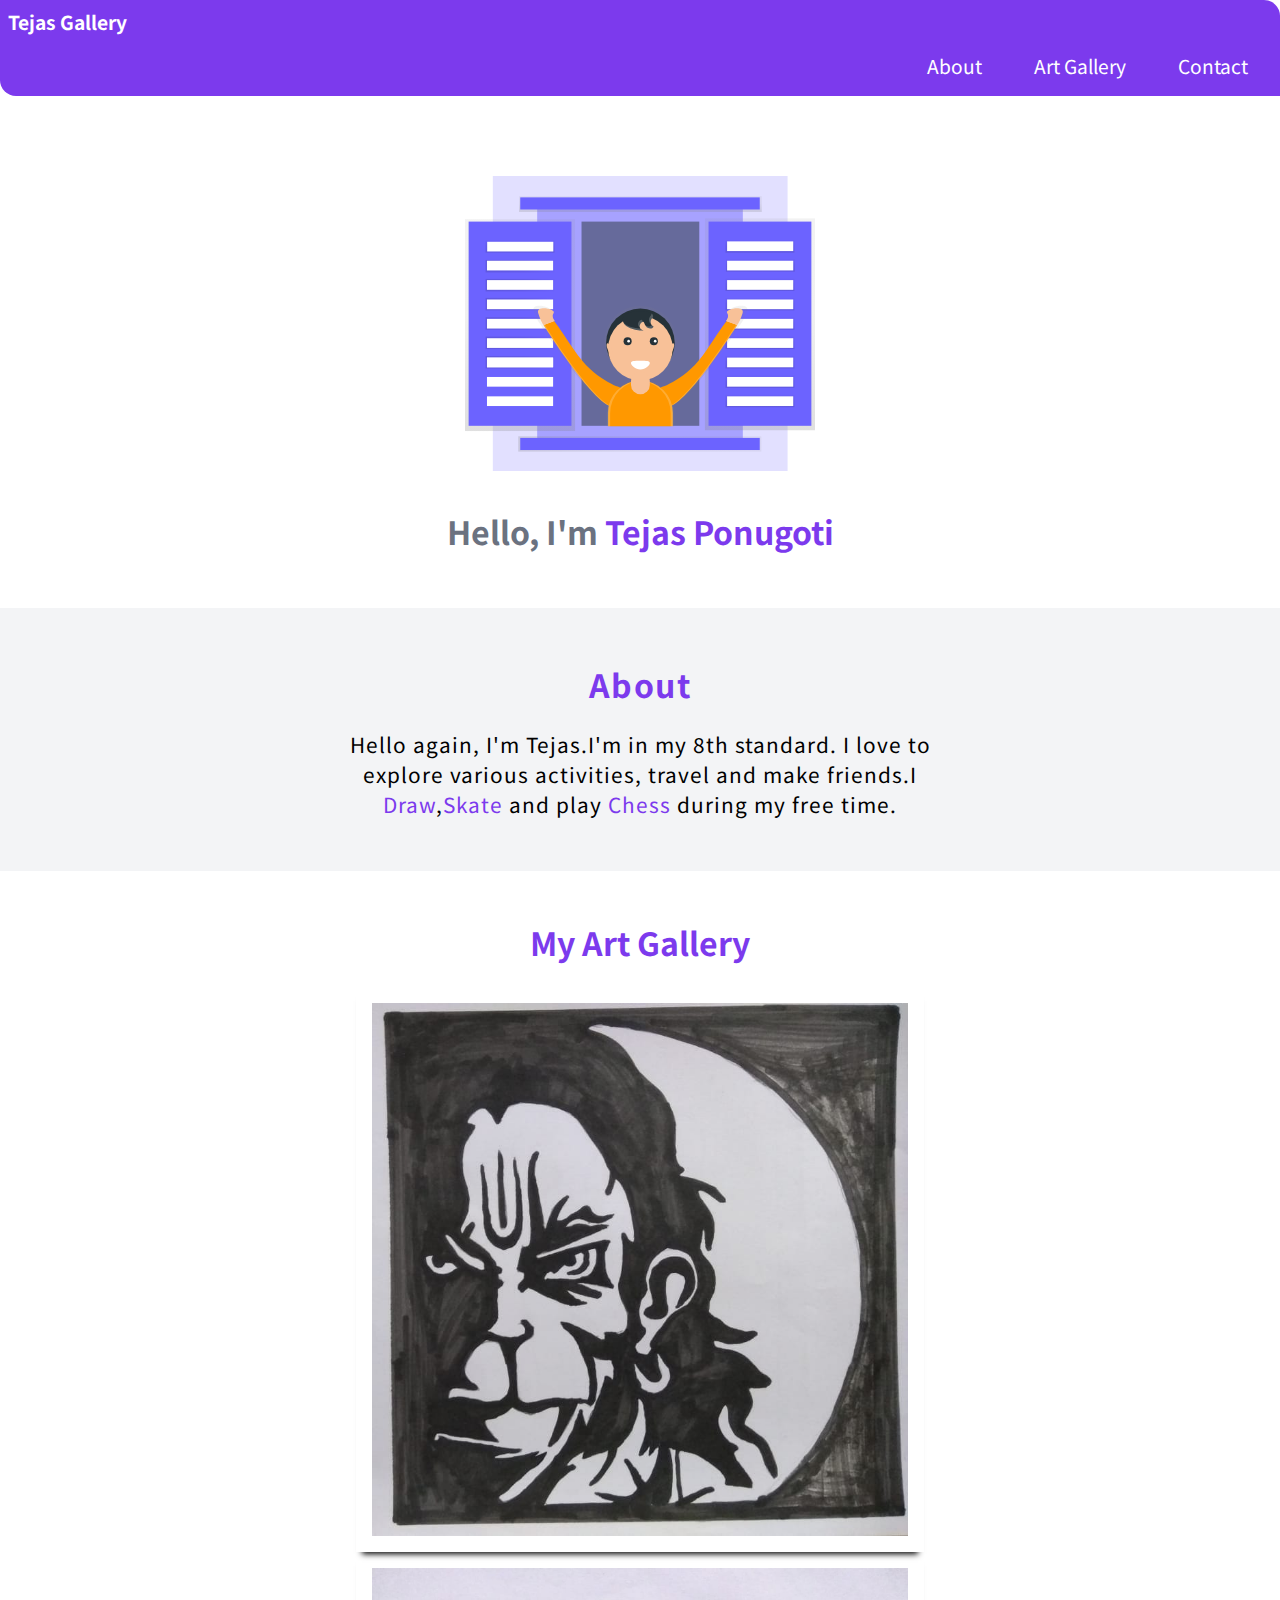
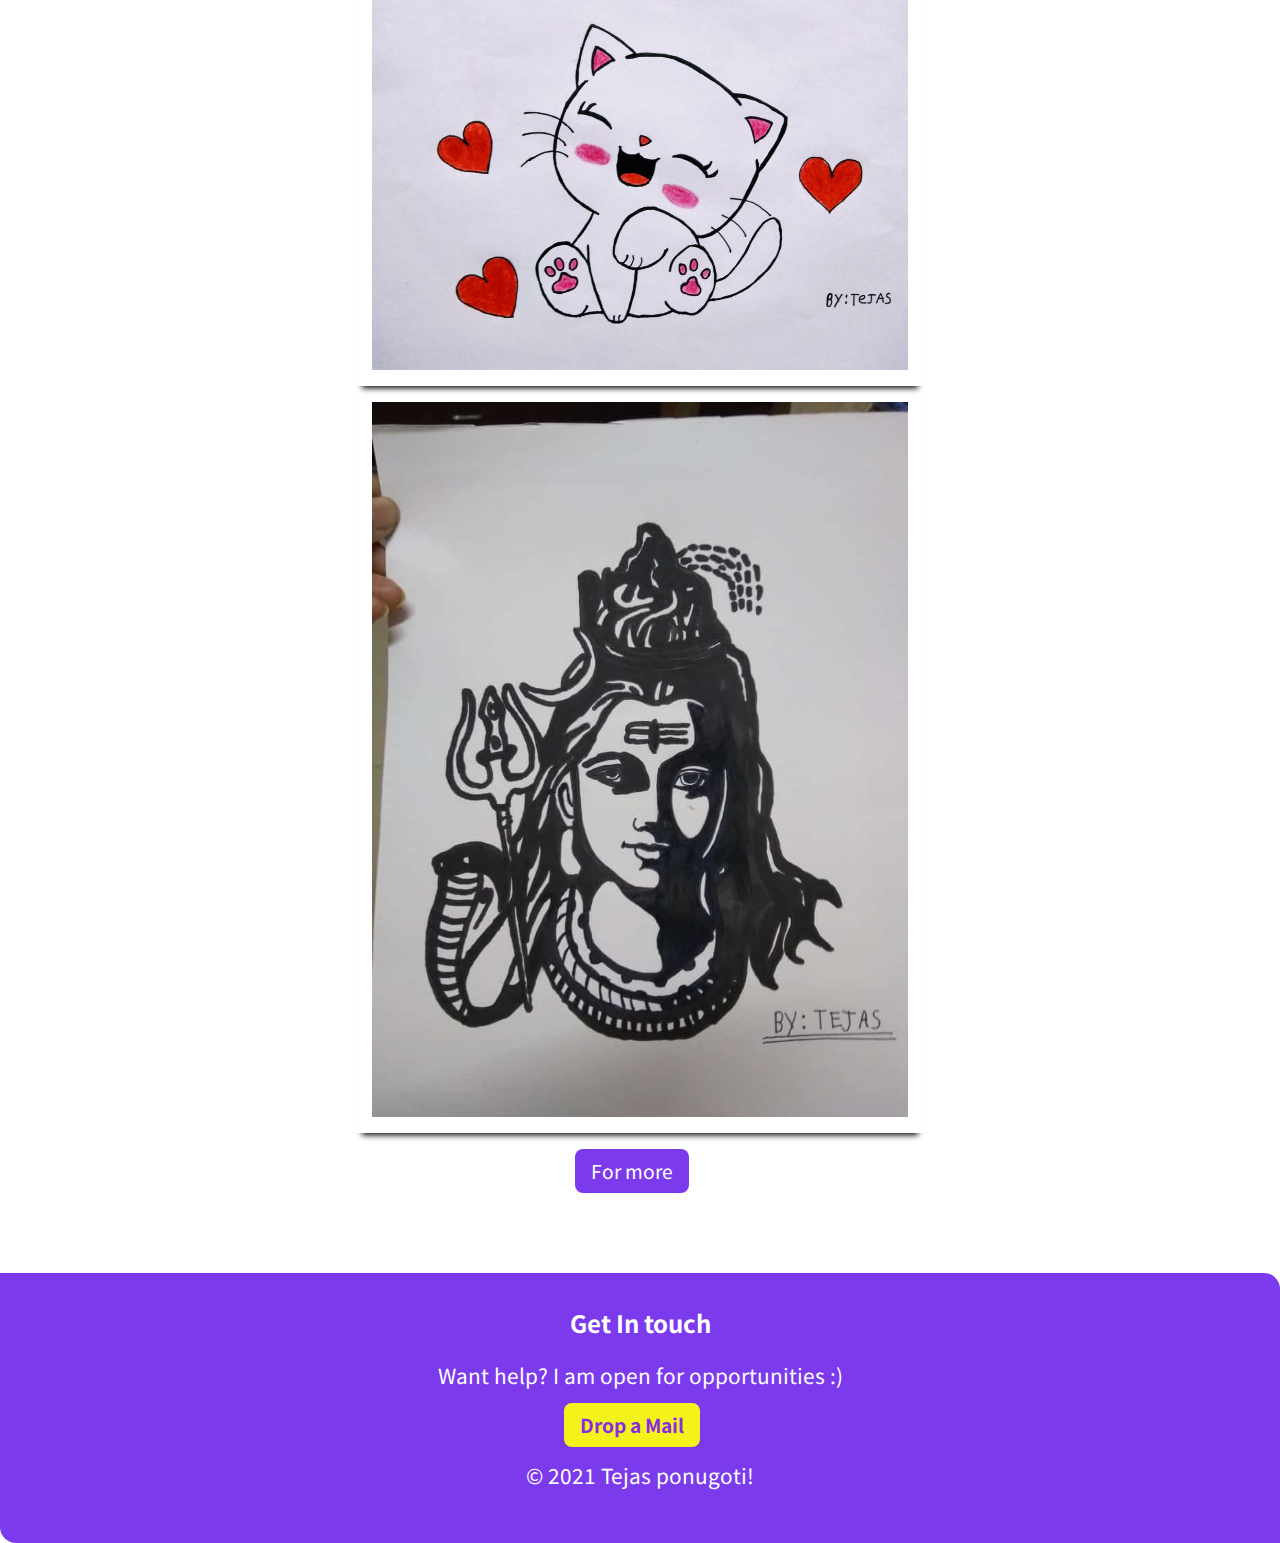
<file: index.html>
<!DOCTYPE html>
<html lang="en">
<head>
    <meta charset="UTF-8">
    <meta http-equiv="X-UA-Compatible" content="IE=edge">
    <meta name="viewport" content="width=device-width, initial-scale=1.0">
    <title>Home | Tejas Ponugoti</title>
    <link rel="stylesheet" href="style.css">
</head>
<body>

    <nav class="navigation container">
        <div class="nav-brand">Tejas Gallery</div>
        <div class="nav-links">
        <ul class="list-non-bullet nav-pills">
            <li class="list-item-inline"><a class="link" href="#about">About</a></li>
            <li class="list-item-inline"><a class="link" href="gallery.html">Art Gallery</a></li>
            <li class="list-item-inline"><a class="link" href="#contact">Contact</a></li>
        </ul>
        </div>
    </nav>

    <!--Header-->
    <header class="hero">
        <img class="hero-img" src="images/hero_img.svg" />
        <h1 class="hero-heading">Hello, I'm <span class="heading-inverted"> Tejas Ponugoti</span></h1>
    </header>

    <!--about-->
    <section class="section ow" id="about">
        <div class="container container-center tc">
            <h1>About</h1>
            <p>Hello again, I'm Tejas.I'm in my 8th standard.
                 I love to explore various activities, travel and make friends.I <span class="heading-inverted">Draw</span>,<span class="heading-inverted">Skate</span> and play <span class="heading-inverted">Chess</span> during my free time.
                </p>
            <p>
        </div>
    </section>

    <!--Art gallery-->
    
    <div class="container gallery_class">
      <h1>My Art Gallery</h1>
      <div class="img_class">
          <img class="img_child" src="images/image_1.jpeg" alt="">
          <img class="img_child" src="images/image_2.jpeg" alt="">
          <img class="img_child" src="images/image_3.jpeg" alt="">
          <a class="link-primary link" href="gallery.html" >For more</a>
      </div>
    </div>


    <!--Footer-->

    <footer class="footer">
        <div class="footer-header" id="contact">Get In touch</div>
        <p>Want help? I am open for opportunities :)</p>
        <ul class="social-links list-non-bullet">
            <li class="list-item-inline">
                <a class="link" href="mailto:kavithaponugoti@email.com" style="color:blueviolet;">Drop a Mail</a>
            </li>
        </ul>
        <p>© 2021 Tejas ponugoti!</p>
    </footer>




</body>
</html>
</file>
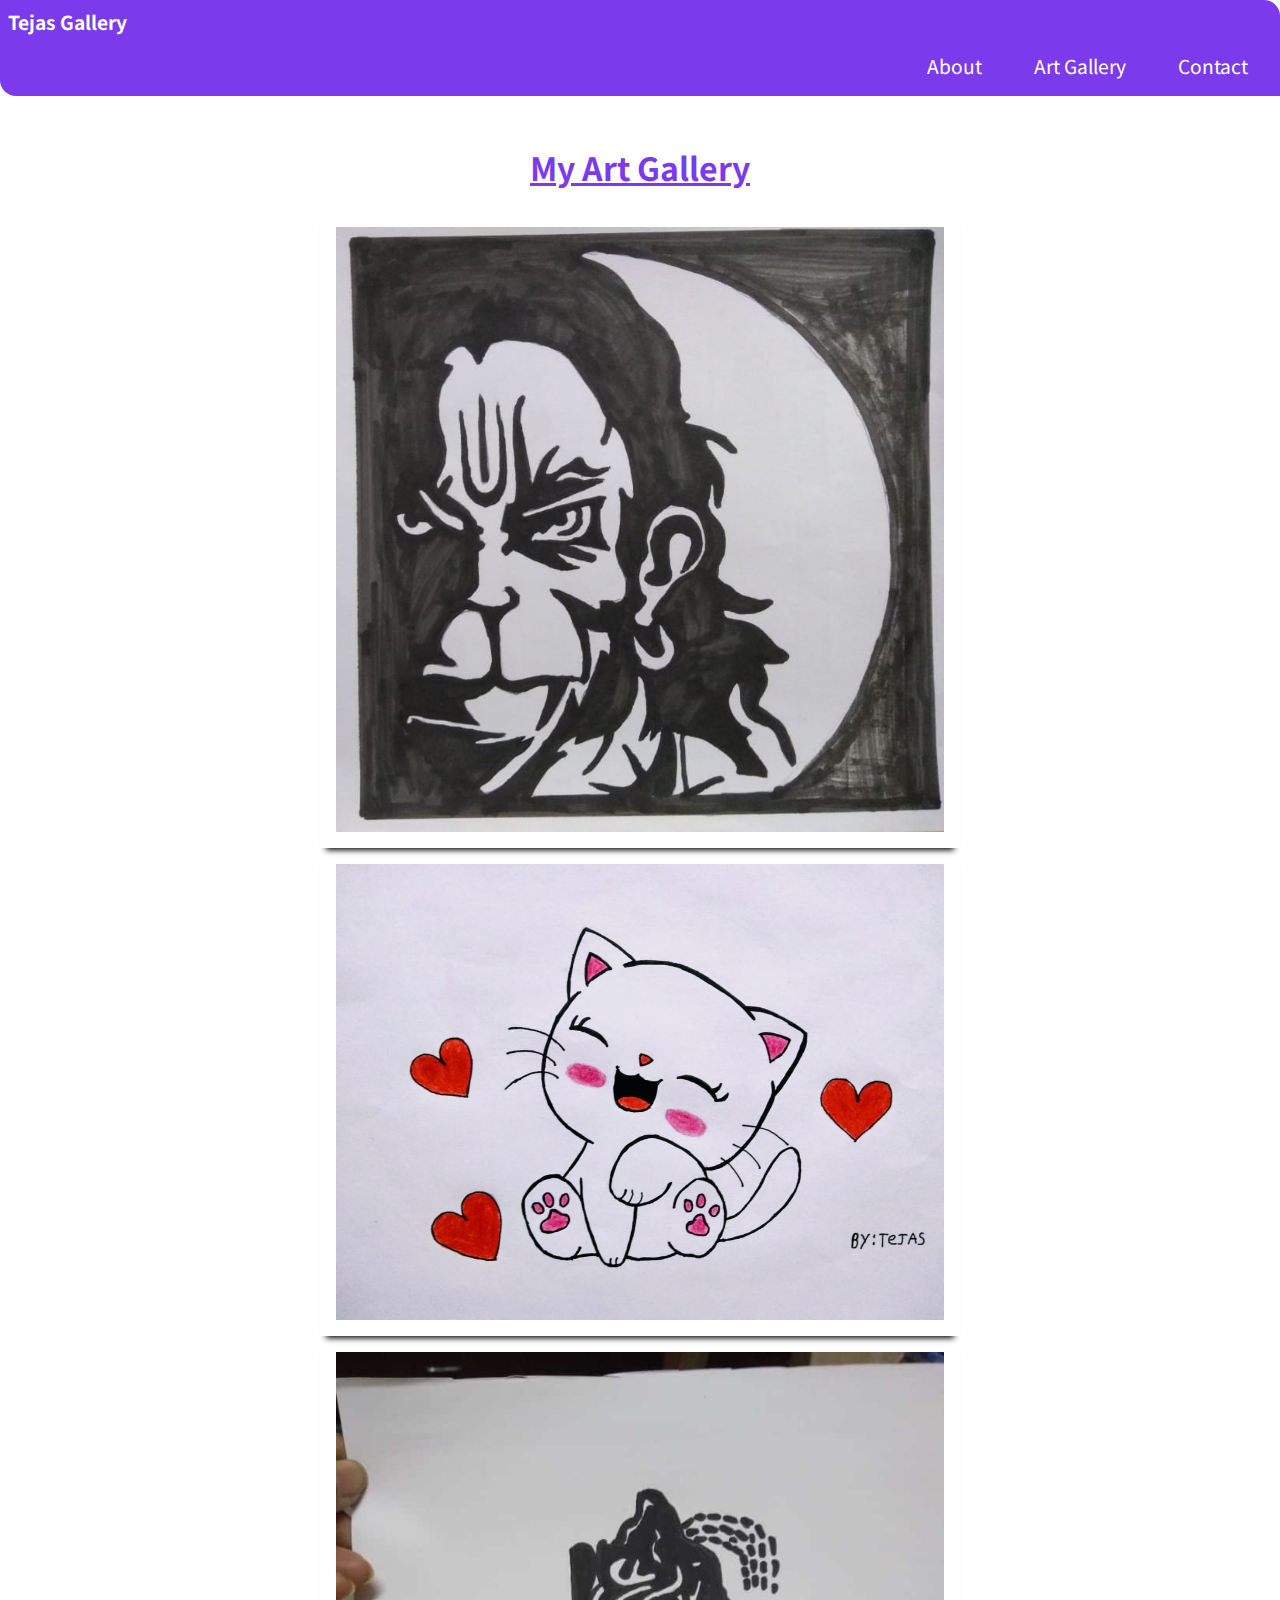
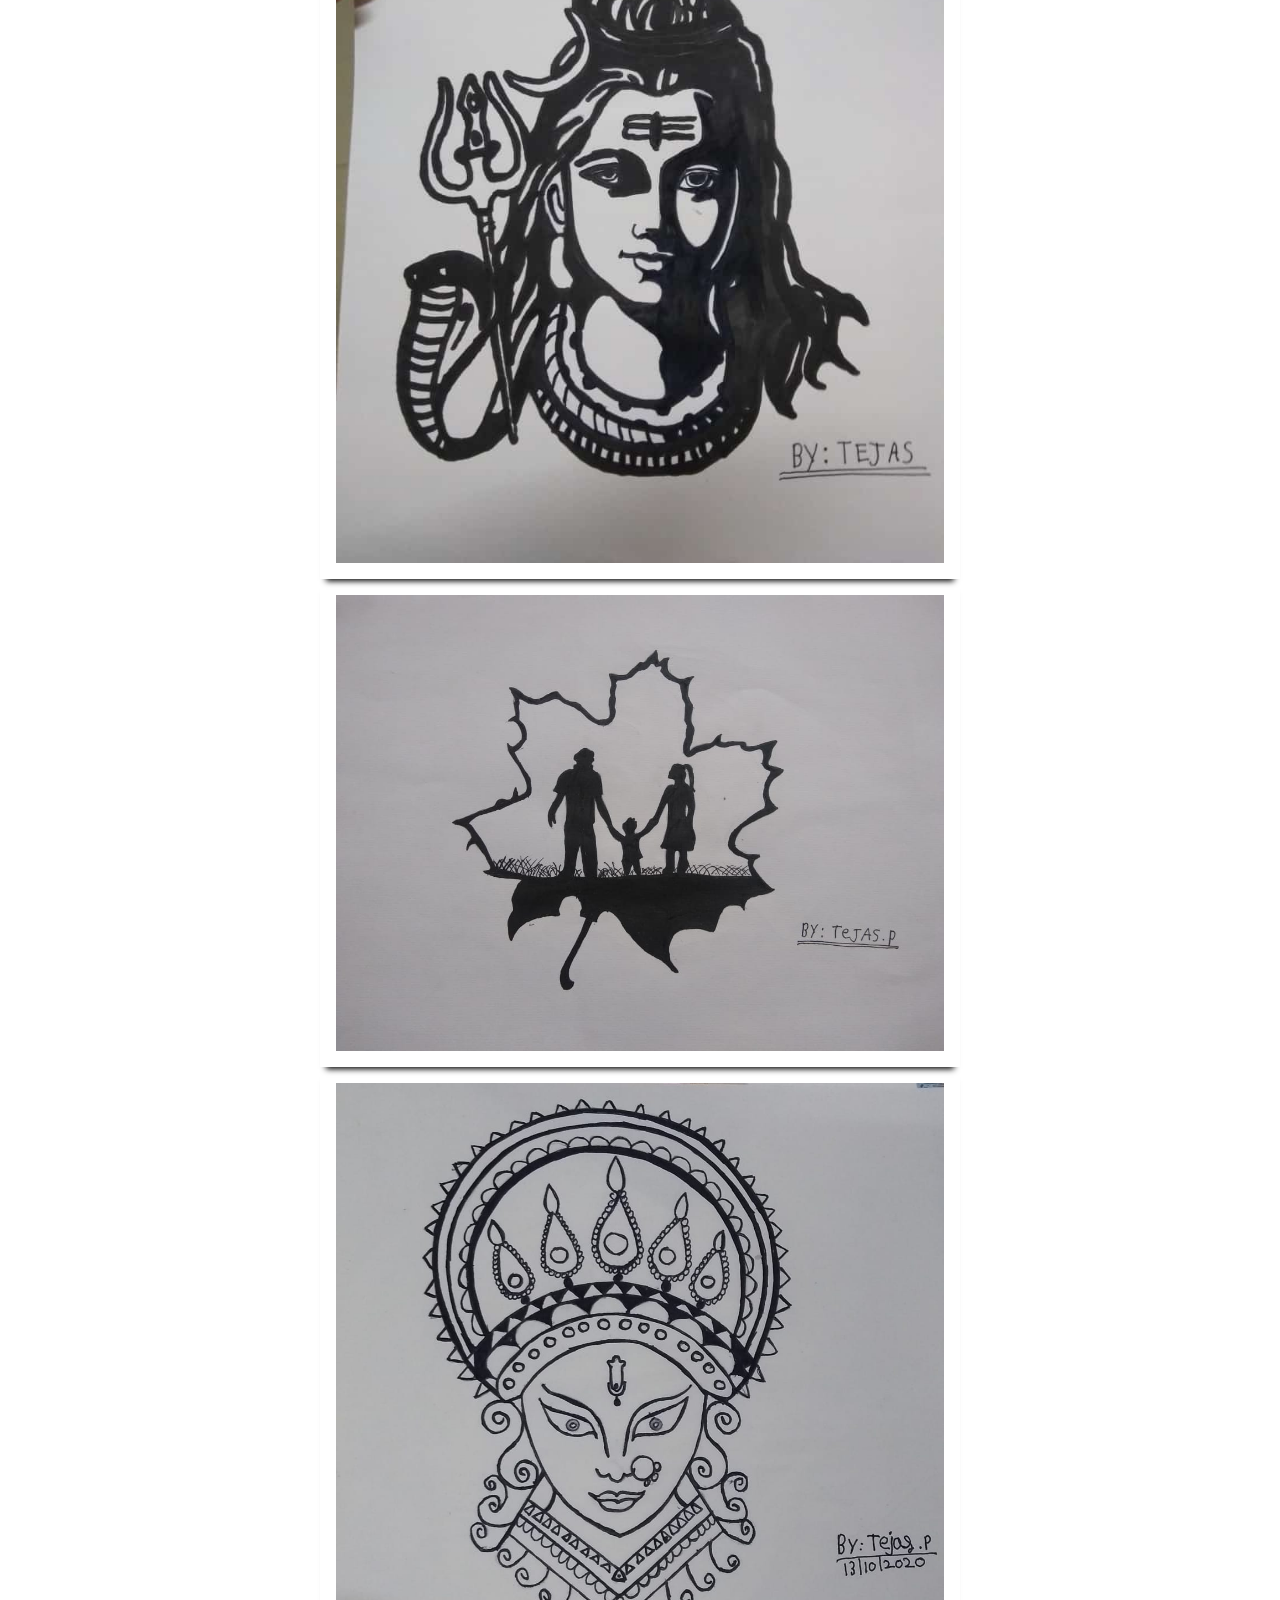
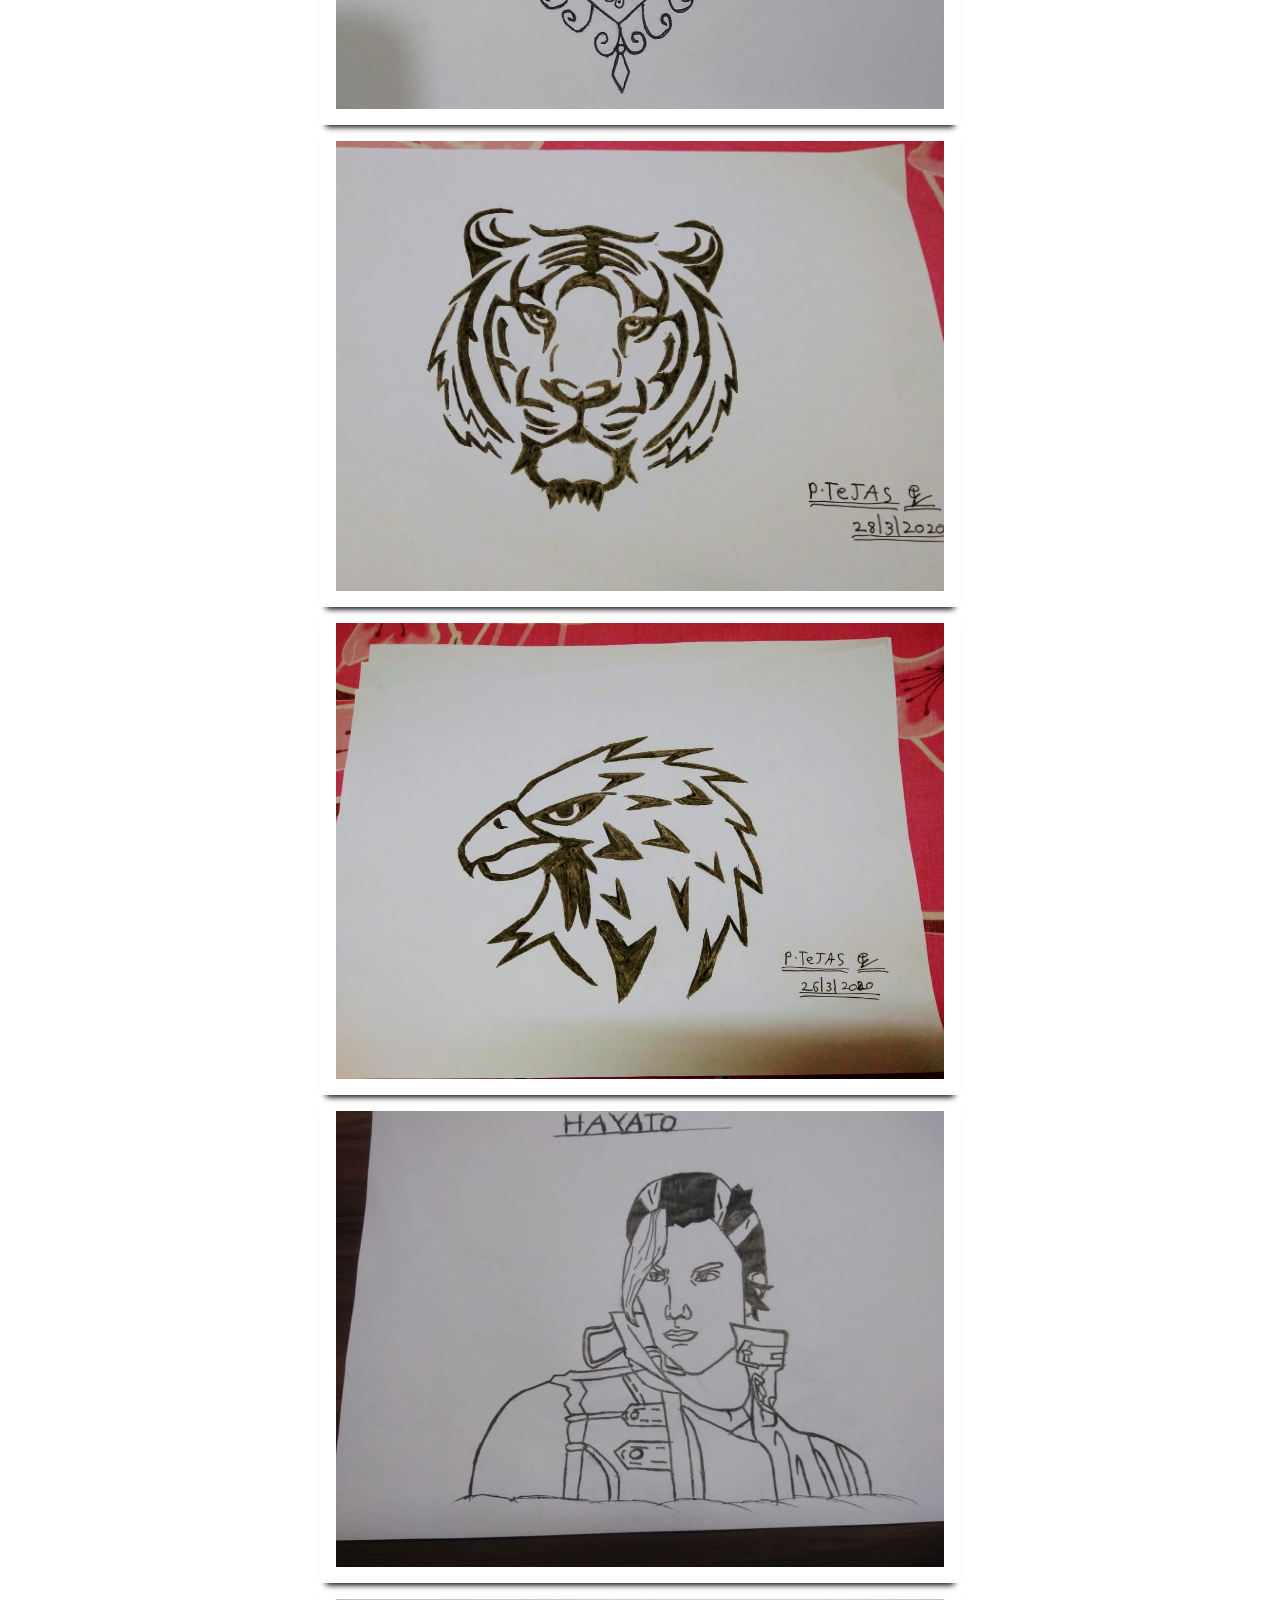
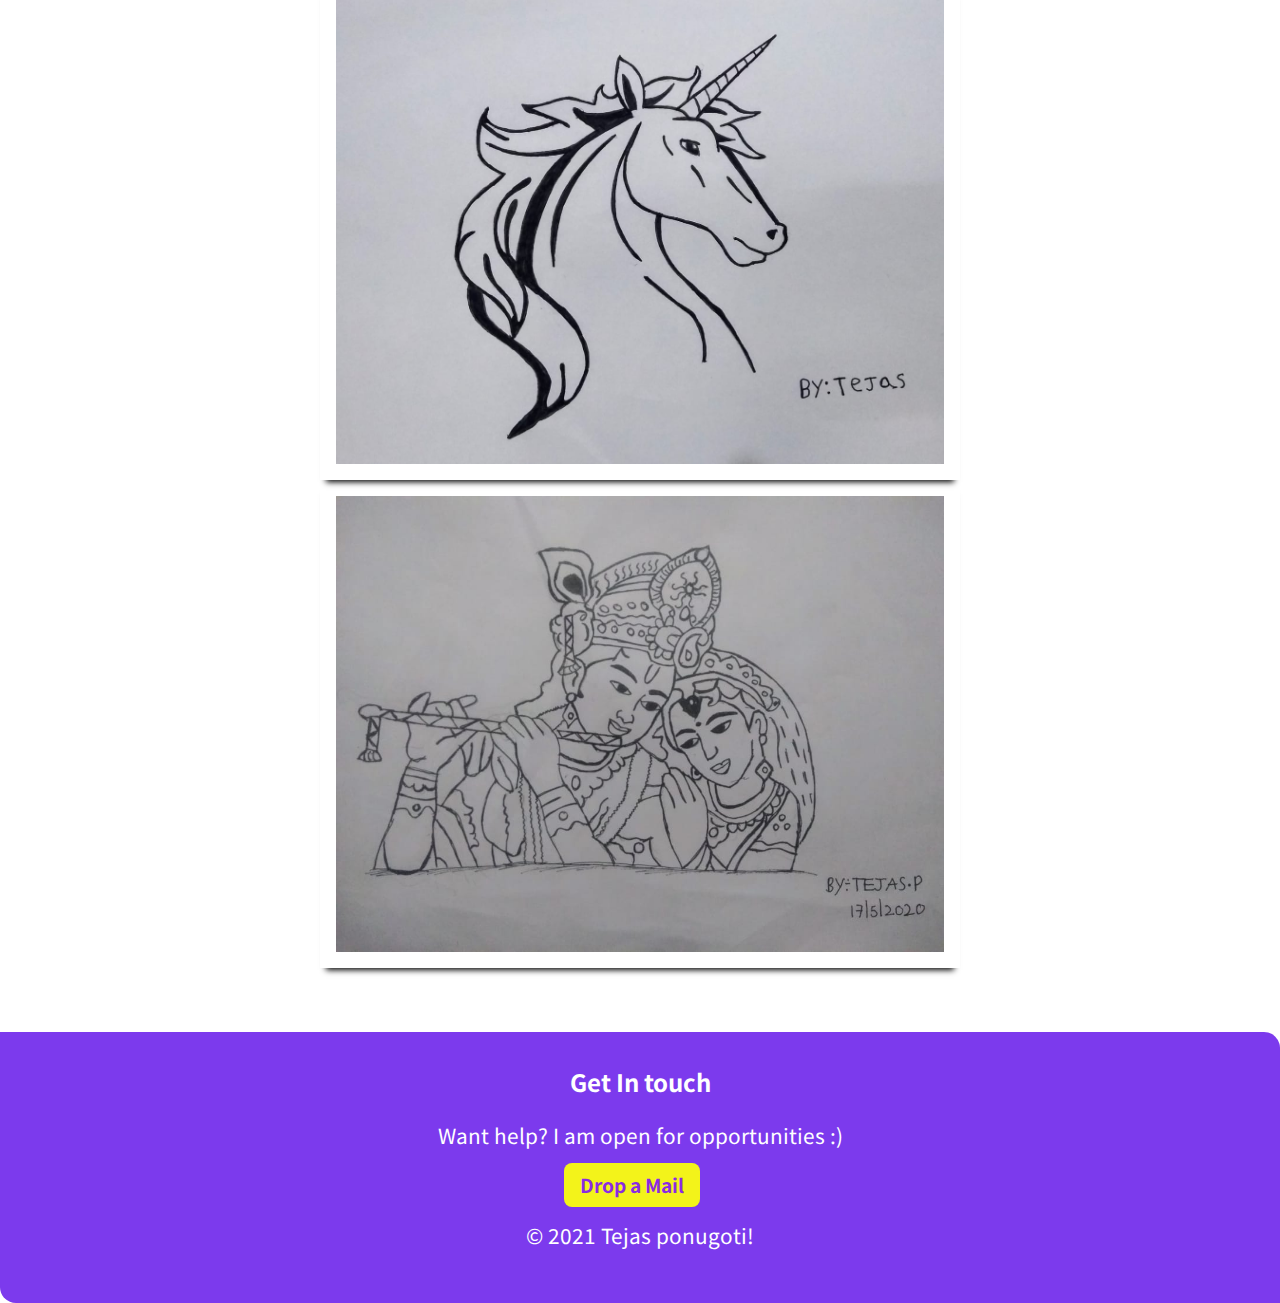
<file: gallery.html>
<!DOCTYPE html>
<html lang="en">
<head>
    <meta charset="UTF-8">
    <meta http-equiv="X-UA-Compatible" content="IE=edge">
    <meta name="viewport" content="width=device-width, initial-scale=1.0">
    <title>Tejas Ponugoti</title>
    <link rel="stylesheet" href="style.css">
</head>
<body>

    <!--header-->
    <nav class="navigation container">
        <div class="nav-brand">Tejas Gallery</div>
        <div class="nav-links">
        <ul class="list-non-bullet nav-pills">
            <li class="list-item-inline"><a class="link" href="index.html">About</a></li>
            <li class="list-item-inline"><a class="link" href="gallery.html">Art Gallery</a></li>
            <li class="list-item-inline"><a class="link" href="#contact">Contact</a></li>
        </ul>
        </div>
    </nav>

    <!--gallery-->
    <div class="container gallery_class">
      <h1 style="text-decoration: underline;">My Art Gallery</h1>
      <div class="img_class">
          <img class="img_child" src="images/image_1.jpeg" alt="">
          <img class="img_child" src="images/image_2.jpeg" alt="">
          <img class="img_child" src="images/image_3.jpeg" alt="">
          <img class="img_child" src="images/image_4.jpeg" alt="">
          <img class="img_child" src="images/image_5.jpeg" alt="">
          <img class="img_child" src="images/image_6.jpeg" alt="">
          <img class="img_child" src="images/image_7.jpeg" alt="">
          <img class="img_child" src="images/image_8.jpeg" alt="">
          <img class="img_child" src="images/image_9.jpeg" alt="">
          <img class="img_child" src="images/image_10.jpeg" alt="">
      </div>
    </div>

    <!--footer-->
    <footer class="footer">
        <div class="footer-header" id="contact">Get In touch</div>
        <p>Want help? I am open for opportunities :)</p>
        <ul class="social-links list-non-bullet">
            <li class="list-item-inline">
                <a style="color:blueviolet;" class="link" href="mailto:kavithaponugoti@email.com">Drop a Mail</a>
            </li>
        </ul>
        <p>© 2021 Tejas ponugoti!</p>
    </footer>

</body>
</html>
</file>
<file: style.css>
@import url('https://fonts.googleapis.com/css2?family=Noto+Sans+TC:wght@300;700&display=swap');

body{
    font-family: 'Noto Sans TC', sans-serif;
    margin:0;
    padding: 0;
}

p{
    font-size: 1.3rem;
}

a{
    font-size: 1.2rem;
}

img{
    width:50%;
}
/* setting colors*/

:root {
    --primary-color: #7C3AED;
    --off-white: #F3F4F6;
    --dark-gray: #6B7280;
    --hover-color:aqua;
}

/* container */

.container {
    padding: 0rem 2rem;
}

.container-center {
    max-width: 600px;
    margin: auto;
}

.tc{
    text-align:center;
}

.navigation {
    background-color: var(--primary-color);
    color: white;
    padding: 0.5rem;
    height: 5em;
    border-bottom-left-radius: 1rem;
    border-top-right-radius: 1rem;
}

.navigation .nav-pills {
    text-align: right;
}

.navigation .link {
    color: white;
    text-decoration: none;
}

.link:hover{
    color: var(--hover-color);
    text-decoration: underline;
}

.nav-brand{
    font-weight: bold;
    font-size: larger;
}

/* lists */

.list-non-bullet {
    list-style: none;
    padding-inline-start: 0px;
}

.list-item-inline {
    display: inline;
    padding: 0rem 0.5rem;
}

/* header */

.hero {
    padding: 2rem;
    padding-top: 5rem;
}

.hero .hero-img {
    max-width: 80%;
    width: 350px;
    display: block;
    margin: auto;
}

/*hero*/

.hero .hero-heading {
    text-align: center;
    padding-top: 1rem;
    color: var(--dark-gray);
}

.hero .hero-heading .heading-inverted {
    color: var(--primary-color);
}

.heading-inverted {
    color: var(--primary-color);
}

.section {
    padding: 2rem;
}

.section h1 {
    text-align: center;
    color:var(--primary-color);

}

.ow {
    background-color: var(--off-white);
    letter-spacing: 0.1em;
}

.section p{
    letter-spacing: 1px;
}

.footer {
    background-color: var(--primary-color);
    padding: 2rem 1rem;
    text-align: center;
    color: white;
    border-top-right-radius: 1rem;
    border-bottom-left-radius: 1rem;
}

.footer .link {
    color: white;
}

.footer .footer-header {
    font-weight: bold;
    font-size: large;
    font-size: 1.5rem;;
}

.footer ul {
    padding-inline-start: 0px;
    font-weight: bold;
}

.card img{
    width: 60%;
}

/*links*/
.link {
    box-sizing: border-box;
    text-decoration: none;
    padding: 0.5rem 1rem;
}

.link-primary {
    background-color: var(--primary-color);
    border-radius: 0.5rem;
    color: white;
    display: block;
    max-width: 140px;
    margin: 1rem 1rem 1rem 0rem;
}

.link-secondary {
    color: var(--primary-color);
    border-radius: 0.5rem;
    border: 1px solid var(--primary-color);
    display: block;
    max-width: 140px;
    margin: 1rem 1rem 1rem 0rem;
}

.link-secondary:hover{
    background-color: var(--primary-color);
}

footer li a{
    border-radius: 0.5rem;
    background-color: rgb(243, 243, 26);
    max-width: 140px;
    margin: 1rem 1rem 1rem 0rem;
}



/*gallery*/

.gallery_class{
    display: flex;
    flex-direction: column;
    align-items: center;
    margin-bottom: 4rem;
    justify-content: center;
}

.gallery_class h1{
    margin-top: 3rem;
    color:var(--primary-color);
}

.img_class{
    display:flex;
    flex-direction:column;
    align-items: center;
}

.img_child{
    width:50%;
}

.gallery_class img{
    padding:1rem;
    box-shadow: 0 8px 6px -6px black;
    margin: auto;
}
</file>
